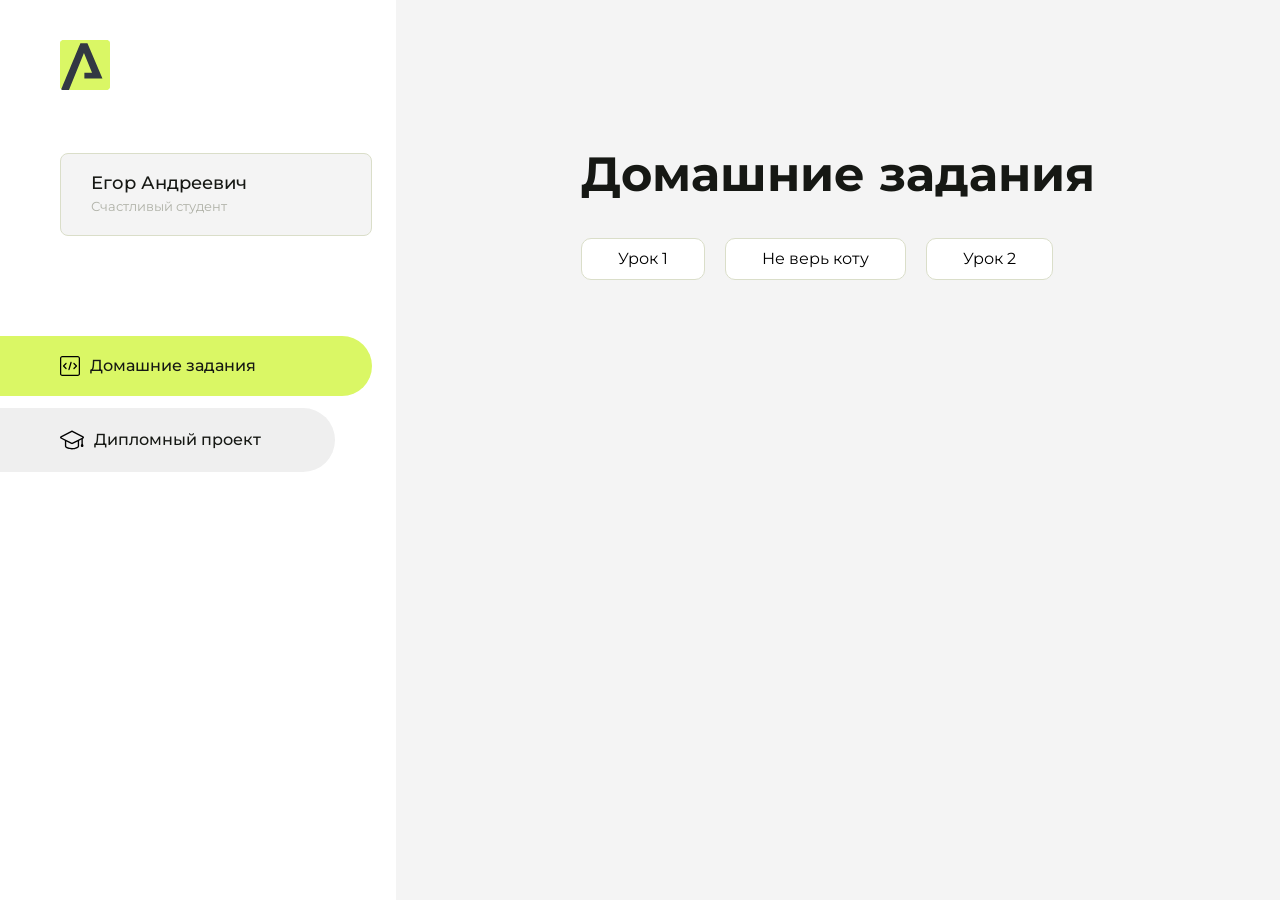
<file: index.html>
<!DOCTYPE html>
<html lang="en">
<head>
    <meta charset="UTF-8">
    <meta name="viewport" content="width=device-width, initial-scale=1.0">
    <title>Домашняя работа</title>
    <link rel="shortcut icon" href="src/logo.ico" type="image/x-icon">
    <link rel="preconnect" href="https://fonts.googleapis.com">
    <link rel="preconnect" href="https://fonts.gstatic.com" crossorigin>
    <link href="https://fonts.googleapis.com/css2?family=Montserrat:wght@400;500;700&family=Rubik:wght@500&display=swap"
          rel="stylesheet">
    <link rel="stylesheet" href="src/style.css">
</head>
<body id="body">
<div class="overlay" id="overlay"></div>
<div class="layout">
    <div class="burger" id="burger">
        <svg viewBox="0 0 24 24" fill="none" xmlns="http://www.w3.org/2000/svg">
            <g id="SVGRepo_bgCarrier" stroke-width="0"></g>
            <g id="SVGRepo_tracerCarrier" stroke-linecap="round" stroke-linejoin="round"></g>
            <g id="SVGRepo_iconCarrier">
                <path d="M4 18L20 18" stroke="#DAF765" stroke-width="2" stroke-linecap="round"></path>
                <path d="M4 12L20 12" stroke="#DAF765" stroke-width="2" stroke-linecap="round"></path>
                <path d="M4 6L20 6" stroke="#DAF765" stroke-width="2" stroke-linecap="round"></path>
            </g>
        </svg>
    </div>
    <aside class="sidebar" id="sidebar">
        <div class="sidebar__inner">
            <div class="logo">
                <svg width="50" height="50" viewBox="0 0 50 50" fill="none" xmlns="http://www.w3.org/2000/svg">
                    <g clip-path="url(#clip0_513_74730)">
                        <path d="M46.17 -0.257004H3.83C1.57281 -0.257004 -0.257 1.57281 -0.257 3.83V46.17C-0.257 48.4272 1.57281 50.257 3.83 50.257H46.17C48.4272 50.257 50.257 48.4272 50.257 46.17V3.83C50.257 1.57281 48.4272 -0.257004 46.17 -0.257004Z"
                              fill="#DAF765"/>
                        <path d="M24.375 38.4H42.461L27.441 3.1585H20.4355C20.4355 3.1585 6.7895 35.881 1.1945 49.294C2.015 50.0275 3.0945 50.257 3.6945 50.257H8.8445L23.954 13.07L32.0465 32.8285H24.375V38.4Z"
                              fill="#323843"/>
                    </g>
                    <defs>
                        <clipPath id="clip0_513_74730">
                            <rect width="50" height="50" fill="white"/>
                        </clipPath>
                    </defs>
                </svg>
            </div>
            <div class="sidebar__user">
                <div class="sidebar__name">Егор Андреевич</div>
                <div class="sidebar__text">Счастливый студент</div>
            </div>
            <div class="sidebar__tabs">
                <div class="sidebar__item">
                    <button class="sidebar__button active" id="tasks">
                        <svg xmlns="http://www.w3.org/2000/svg" width="20" height="20" viewBox="0 0 20 20" fill="none">
                            <g clip-path="url(#clip0_704_74543)">
                                <path d="M17.7083 20H2.29167C1.0275 20 0 18.9725 0 17.7083V2.29167C0 1.0275 1.0275 0 2.29167 0H17.7083C18.9725 0 20 1.0275 20 2.29167V17.7083C20 18.9725 18.9725 20 17.7083 20ZM2.29167 1.25C1.7175 1.25 1.25 1.7175 1.25 2.29167V17.7083C1.25 18.2825 1.7175 18.75 2.29167 18.75H17.7083C18.2825 18.75 18.75 18.2825 18.75 17.7083V2.29167C18.75 1.7175 18.2825 1.25 17.7083 1.25H2.29167Z"
                                      fill="black"/>
                                <path d="M6.04167 13.125C5.88167 13.125 5.72167 13.0642 5.6 12.9417L3.1 10.4417C2.85583 10.1975 2.85583 9.80167 3.1 9.5575L5.6 7.0575C5.84417 6.81333 6.24 6.81333 6.48417 7.0575C6.72833 7.30167 6.72833 7.6975 6.48417 7.94167L4.42583 10L6.48417 12.0583C6.72833 12.3025 6.72833 12.6983 6.48417 12.9425C6.36167 13.0642 6.20167 13.125 6.04167 13.125Z"
                                      fill="black"/>
                                <path d="M8.95833 14.1667C8.9 14.1667 8.84 14.1583 8.78167 14.1417C8.45083 14.0442 8.26083 13.6967 8.35833 13.3658L10.4417 6.28251C10.5392 5.95084 10.8892 5.76417 11.2175 5.85917C11.5483 5.95667 11.7383 6.30417 11.6408 6.63501L9.5575 13.7183C9.47833 13.9908 9.22833 14.1667 8.95833 14.1667Z"
                                      fill="black"/>
                                <path d="M13.9583 13.125C13.7983 13.125 13.6383 13.0642 13.5167 12.9417C13.2725 12.6975 13.2725 12.3017 13.5167 12.0575L15.575 9.99916L13.5167 7.94083C13.2725 7.69666 13.2725 7.30083 13.5167 7.05666C13.7608 6.81249 14.1567 6.81249 14.4008 7.05666L16.9008 9.55666C17.145 9.80083 17.145 10.1967 16.9008 10.4408L14.4008 12.9408C14.2783 13.0642 14.1183 13.125 13.9583 13.125Z"
                                      fill="black"/>
                            </g>
                            <defs>
                                <clipPath id="clip0_704_74543">
                                    <rect width="20" height="20" fill="white"/>
                                </clipPath>
                            </defs>
                        </svg>
                        <span>Домашние задания</span></button>
                </div>
                <div class="sidebar__item">
                    <button class="sidebar__button" id="diplom">
                        <svg xmlns="http://www.w3.org/2000/svg" width="24" height="24" viewBox="0 0 24 24" fill="none">
                            <g clip-path="url(#clip0_704_74553)">
                                <path d="M23.2628 10.5971C23.7176 10.365 24 9.90375 24 9.39337C24 8.883 23.7176 8.42175 23.2628 8.18962L12.6135 2.75362C12.2291 2.55824 11.7705 2.55787 11.3854 2.75399L0.736875 8.19C0.282375 8.42175 0 8.883 0 9.39337C0 9.90375 0.282375 10.365 0.736875 10.5971L4.89038 12.7177V18.2074C4.89038 19.8154 8.412 21.393 12 21.393C15.5884 21.393 19.1096 19.815 19.1096 18.2074V12.7174L21.4609 11.517V15.8017L20.901 17.2305C20.7409 17.6389 20.7934 18.0994 21.0405 18.4616C21.2876 18.8246 21.6979 19.041 22.1366 19.041C22.5754 19.041 22.9852 18.8246 23.2324 18.462C23.4795 18.099 23.532 17.6385 23.3719 17.2301L22.8124 15.8021V10.827L23.2628 10.5971ZM17.7623 18.1721C17.6198 18.6375 15.3491 20.0419 12 20.0419C8.65088 20.0419 6.38025 18.6375 6.2415 18.2074V12.3037L6.23887 12.3019C6.23812 12.057 6.1065 11.8207 5.87325 11.7019L1.3515 9.39337L12 3.95737L22.6489 9.39337L12 14.8294L5.87325 11.7019C5.54063 11.5331 4.6695 11.6674 4.5 12C4.33012 12.3322 4.55813 12.5479 4.89038 12.7177L11.3857 16.0331C11.5781 16.1314 11.7889 16.1805 12 16.1805C12.2107 16.1805 12.4222 16.1314 12.6146 16.0331L17.7593 13.407L17.7623 18.1721Z"
                                      fill="black"/>
                            </g>
                            <defs>
                                <clipPath id="clip0_704_74553">
                                    <rect width="24" height="24" fill="white"/>
                                </clipPath>
                            </defs>
                        </svg>
                        <span>Дипломный проект</span></button>
                </div>
            </div>
        </div>

    </aside>
    <div class="content">
        <div class="container">
            <div class="content__block" id="tasksBlock">
                <div class="content__title">Домашние задания</div>
                <ul class="content__list">
                    <li class="content__list-item">
                        <a href="Aroken/index.html">Урок 1</a>
                    </li>
                    <li class="content__list-item">
                        <a href="cats/Index.html">Не верь коту</a>
                    </li>
                    <li class="content__list-item">
                        <a href="homework/index.html">Урок 2</a>
                    </li>
                    
                </ul>
            </div>
            <div class="content__block hidden" id="diplomBlock">
                <div class="content__title">Дипломный проект</div>
                <div class="content__list-diplom">
                    <a href="ПАПКА-С-НОМЕРОМ-УРОКА">Ссылка на ДЗ</a>
                </div>
                <div class="content__decor">
                    <div class="content__decor-text">Давай проверим, чему ты научился!</div>
                    <div class="content__decor-img">
                        <img src="src/decor.png" alt="decor">
                    </div>
                </div>
            </div>
        </div>
    </div>
</div>
<script src="src/index.js"></script>
</body>
</html>
</file>
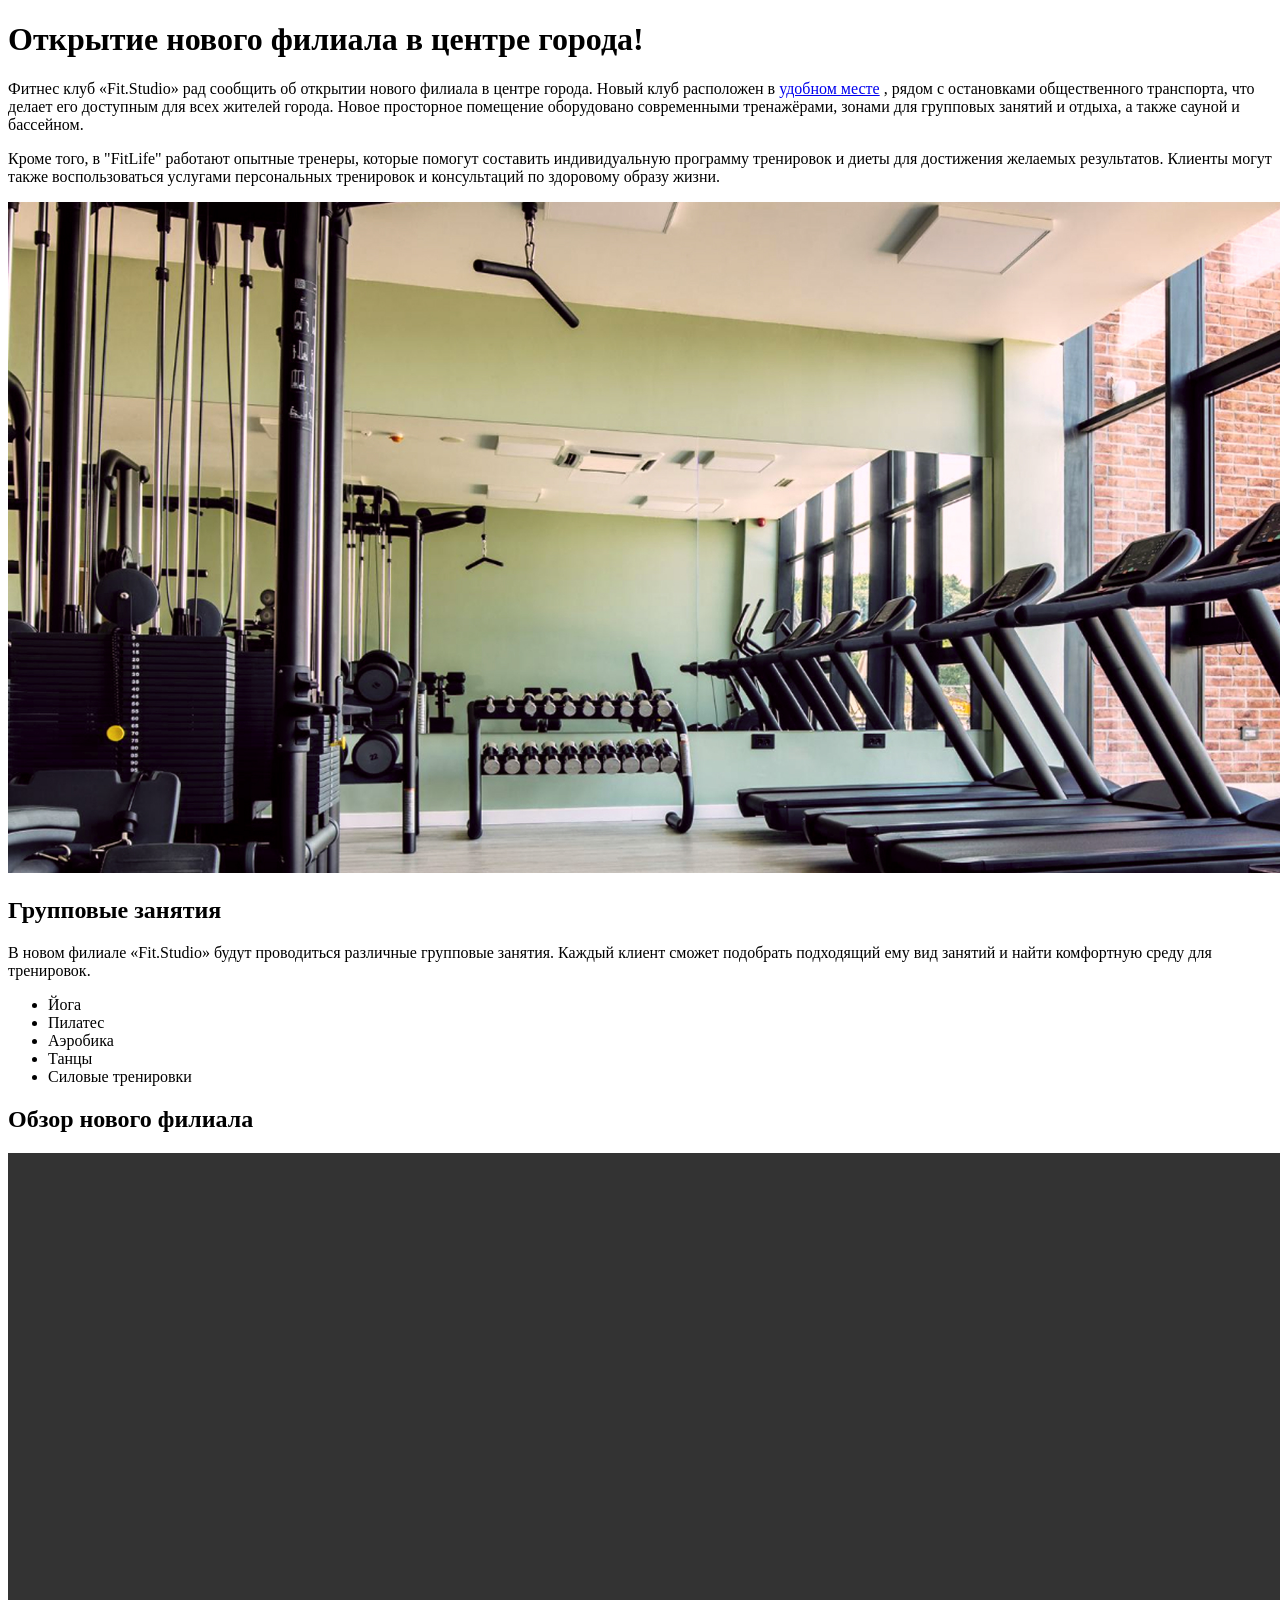
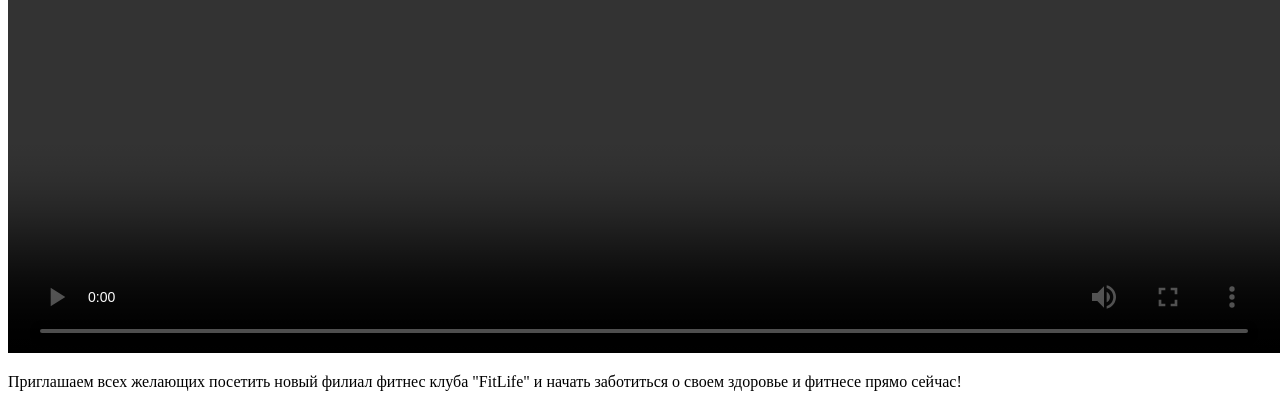
<file: homework/index.html>
<!doctype html>
<html lang="ru">
	<head>
		<meta charset="UTF-8" />
		<meta name="viewport" content="width=device-width, initial-scale=1.0" />
		<title>Новый филиал</title>
	</head>
	<body>
		<h1>Открытие нового филиала в центре города!</h1>
		<p>
			Фитнес клуб «Fit.Studio» рад сообщить об открытии нового филиала в центре
			города. Новый клуб расположен в
			<a
				href="https://yandex.ru/maps/org/lime_fitness/151336457347/?ll=55.158831%2C51.791039&z=17"
				>удобном месте</a
			>
			, рядом с остановками общественного транспорта, что делает его доступным
			для всех жителей города. Новое просторное помещение оборудовано
			современными тренажёрами, зонами для групповых занятий и отдыха, а также
			сауной и бассейном.
		</p>
		<p>
			Кроме того, в "FitLife" работают опытные тренеры, которые помогут
			составить индивидуальную программу тренировок и диеты для достижения
			желаемых результатов. Клиенты могут также воспользоваться услугами
			персональных тренировок и консультаций по здоровому образу жизни.
		</p>
		<img
			src="./img/gym-image.jpg"
			alt="Интерьер современного фитнес-клуба: кардиозона у окна и зона свободных весов с большим зеркалом"
			width="1600"
		/>
		<h2>Групповые занятия</h2>
		<p>
			В новом филиале «Fit.Studio» будут проводиться различные групповые
			занятия. Каждый клиент сможет подобрать подходящий ему вид занятий и найти
			комфортную среду для тренировок.
		</p>
		<ul>
			<li>Йога</li>
			<li>Пилатес</li>
			<li>Аэробика</li>
			<li>Танцы</li>
			<li>Силовые тренировки</li>
		</ul>
		<h2>Обзор нового филиала</h2>
		<video
			src="./video/gym-video.mp4"
			controls
			width="1600
        "
		></video>
		<p>
			Приглашаем всех желающих посетить новый филиал фитнес клуба "FitLife" и
			начать заботиться о своем здоровье и фитнесе прямо сейчас!
		</p>
	</body>
</html>
</file>
<file: src/style.css>
*{padding: 0;margin: 0;border: 0;}
*,*:before,*:after{-webkit-box-sizing: border-box;box-sizing: border-box;}
:focus,:active{outline: none;}
a:focus,a:active{outline: none;}
nav,footer,header,aside{display: block;}
html,body{
    height:100%;width:100%;
    font-size:100%;line-height:1;-ms-text-size-adjust:100%;-moz-text-size-adjust:100%;-webkit-text-size-adjust:100%;}
input,button,textarea{font-family:inherit;}
input::-ms-clear{display: none;}
button{cursor: pointer;}
button::-moz-focus-inner{padding:0;border:0;}
a,a:visited{text-decoration: none;}
a:hover{text-decoration: none;}
ul li{list-style: none;}
img{vertical-align: top;}
h1,h2,h3,h4,h5,h6{font-size:inherit;font-weight: inherit;}
a{color:inherit;}



body {
    font-family: "Montserrat",SansSerif;
    color: black;
}

body.overflow {
    overflow: hidden;
}



.layout {
    display: -webkit-box;
    display: -ms-flexbox;
    display: flex;
    min-height: 100vh;
}

.sidebar {
    padding: 40px 24px 40px 0;
    -ms-flex-negative: 0;
    flex-shrink: 0;
    background-color: white;
}



.content {
    -webkit-box-flex: 1;
    -ms-flex-positive: 1;
    flex-grow: 1;
    background-color: #F4F4F4;
}

.container {
    display: -webkit-box;
    display: -ms-flexbox;
    display: flex;
    -webkit-box-orient: vertical;
    -webkit-box-direction: normal;
    -ms-flex-direction: column;
    flex-direction: column;
    -webkit-box-pack: center;
    -ms-flex-pack: center;
    justify-content: center;
    -webkit-box-align: center;
    -ms-flex-align: center;
    align-items: center;
    padding: 150px 60px 80px 60px;
}


.logo {
    margin-left: 60px;
    margin-bottom: 60px;
}

.sidebar__user {
    background-color: #F4F4F4;
    padding: 20px 30px;
    margin-left: 60px;
    margin-bottom: 100px;
    border-radius: 8px;
    border: 1px solid #DADEC9;
}

.sidebar__name {
    color:#161814;
    font-size: 18px;
    font-weight: 500;
    margin-bottom: 6px;
}

.sidebar__text {
    color: #AFB1A7;
    font-size: 13px;
    font-weight: 400;
    line-height: 130%; /* 16.9px */
}

.sidebar__item {
    width: 372px;
}

.sidebar__button {
    display: -webkit-box;
    display: -ms-flexbox;
    display: flex;
    -webkit-box-align: center;
    -ms-flex-align: center;
    align-items: center;
    gap: 10px;
    padding: 20px 60px;
    margin-bottom: 12px;
    border-radius: 0px 100px 100px 0px;
    -webkit-transition: all .5s;
    -o-transition: all .5s;
    transition: all .5s;
    cursor: pointer;
    width: 90%;
    color:#161814;
    font-size: 16px;
    font-weight: 500;
}

.sidebar__button.active , .sidebar__button:hover {
    width: 100%;
    background-color: #DAF765;
}


.content__title {
    color: #161814;
    font-size: 48px;
    font-weight: 700;
    margin-bottom: 40px;
}

.content__list {
    display: -webkit-box;
    display: -ms-flexbox;
    display: flex;
    -webkit-box-align: center;
    -ms-flex-align: center;
    align-items: center;
    -ms-flex-wrap: wrap;
    flex-wrap: wrap;
    gap: 20px;
}



.content__list-item  {
    cursor: pointer;
    padding: 12px 18px;
    background-color: #fff;
    border-radius: 10px;
    border: 1px solid #DADEC9;
    -webkit-transition: all .3s;
    -o-transition: all .3s;
    transition: all .3s;
}

.content__list-item:hover,.content__list-diplom:hover {
    background-color: #AFB1A7;
}

li a {
    padding: 12px 18px;

}


.content__list-diplom {
    -webkit-transition: all .3s;
    -o-transition: all .3s;
    transition: all .3s;
    display: inline-block;
    padding: 12px 18px;
    background-color: #fff;
    border-radius: 10px;
    border: 1px solid #DADEC9;
}

.content__decor {
    display: -webkit-box;
    display: -ms-flexbox;
    display: flex;
    -webkit-box-align: center;
    -ms-flex-align: center;
    align-items: center;
}

.content__decor-text {
    color:#BEDD44;
    font-size: 36px;
    font-weight: 700;
    line-height: 110%; /* 39.6px */
}

.content__block {
    max-width: 1200px;
}

.content__block.hidden {
    display: none;
}

.content__decor-img img{
    width: 100%;
}

.burger {
    display: none;
    padding: 5px;
    position: fixed;
    top: 3%;
    right: 7%;
    width: 40px;
    height: 40px;
    background-color: #161814;
    border-radius: 50%;
    z-index: 10;
    border: 1px solid #DAF765;
}

@media (max-width: 768px) {
    .burger {
        display: block;
    }

    .sidebar {
        -webkit-transition: all .3s;
        -o-transition: all .3s;
        transition: all .3s;
        -webkit-transform: translateX(-100%);
        -ms-transform: translateX(-100%);
        transform: translateX(-100%);
        position: fixed;
        top: 0;
        left: 0;
        bottom: 0;
        z-index: 5;
    }

    .sidebar.show {
        -webkit-transform: translateX(0%);
        -ms-transform: translateX(0%);
        transform: translateX(0%);
    }

    .overlay {
        opacity: 0;
        pointer-events: none;
        -webkit-transition: all .3s;
        -o-transition: all .3s;
        transition: all .3s;
        position: absolute;
        top: 0;
        right: 0;
        left: 0;
        bottom: 0;
        z-index: 3;
        background-color: #000000e0;
    }

    .overlay.show {
        opacity: 1;
        pointer-events: all;
    }

    .container {
        padding: 40px 20px;
        min-height: 100%;
    }

    .content__decor {
        margin-top: 20px;
        -webkit-box-orient: vertical;
        -webkit-box-direction: normal;
        -ms-flex-direction: column;
        flex-direction: column;
    }
}

@media (max-width: 400px) {
    .sidebar__user {
        margin-left: 0;
    }
}
</file>
